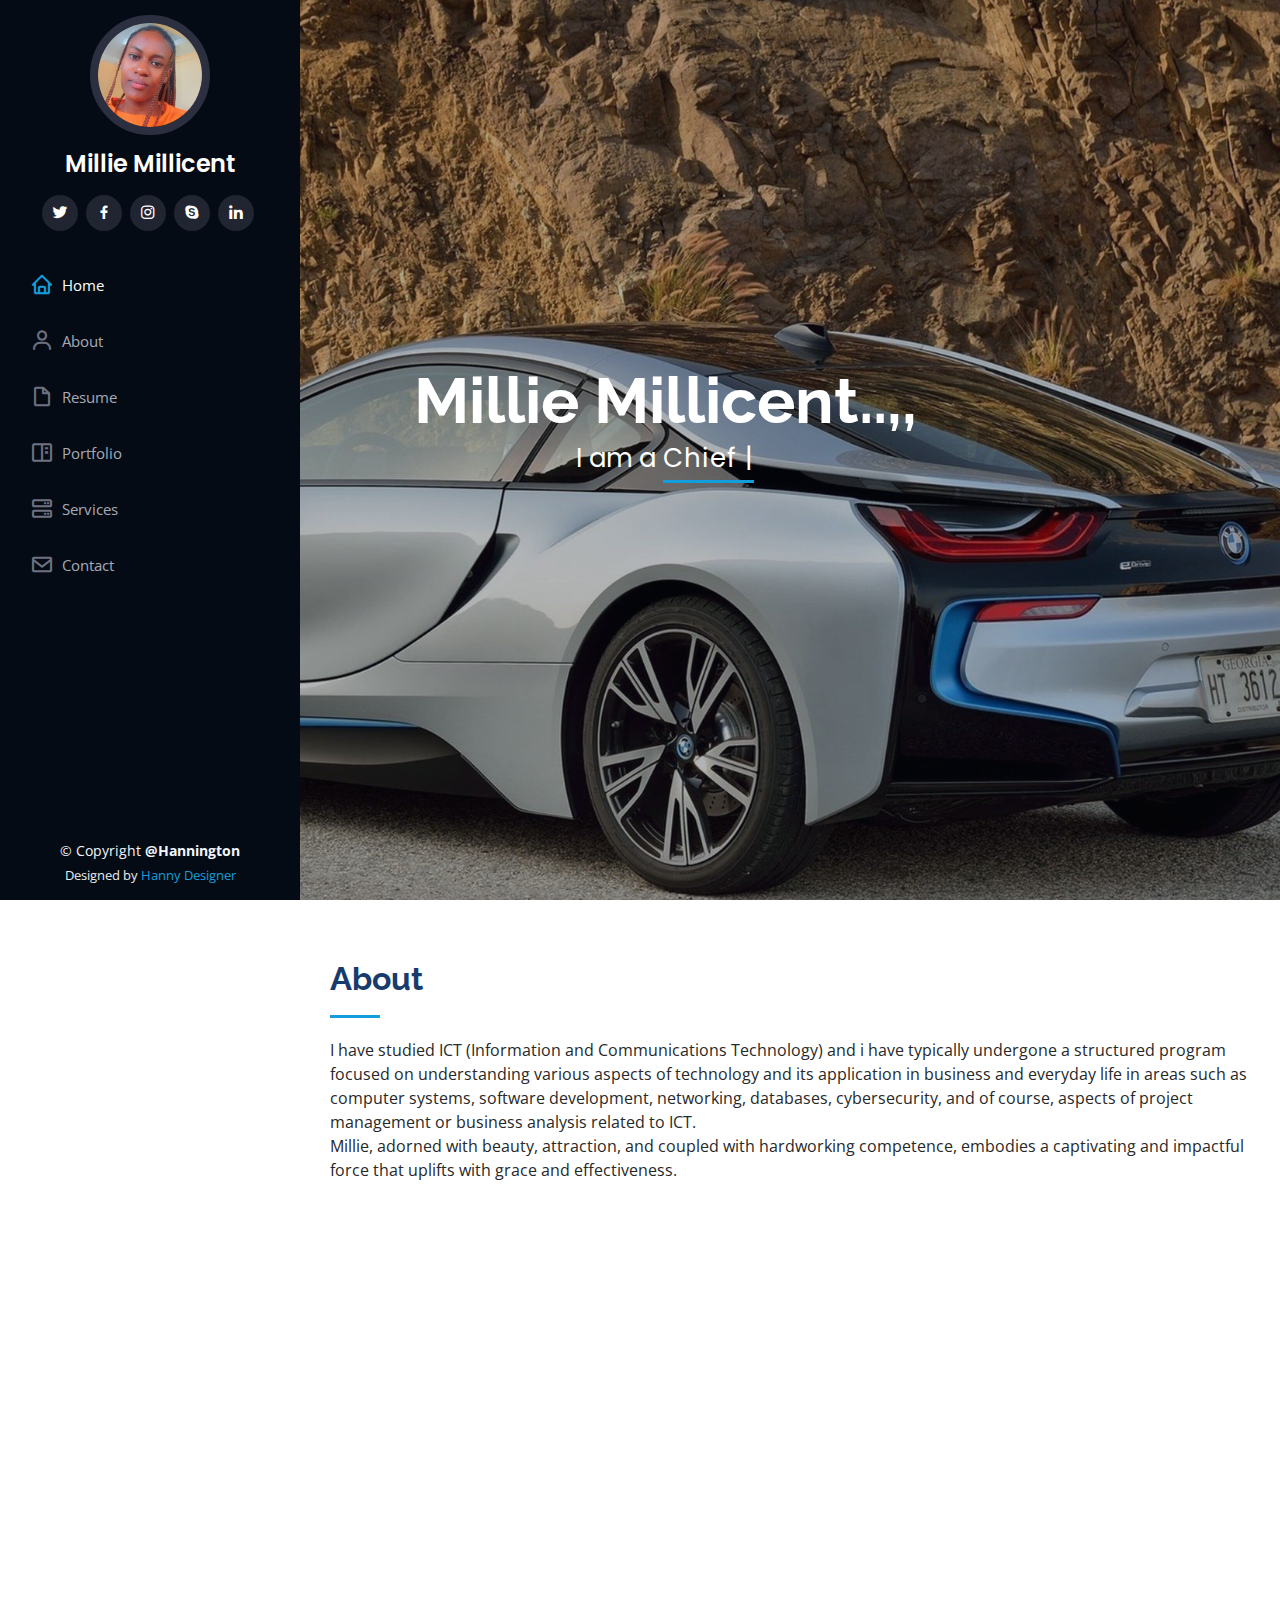
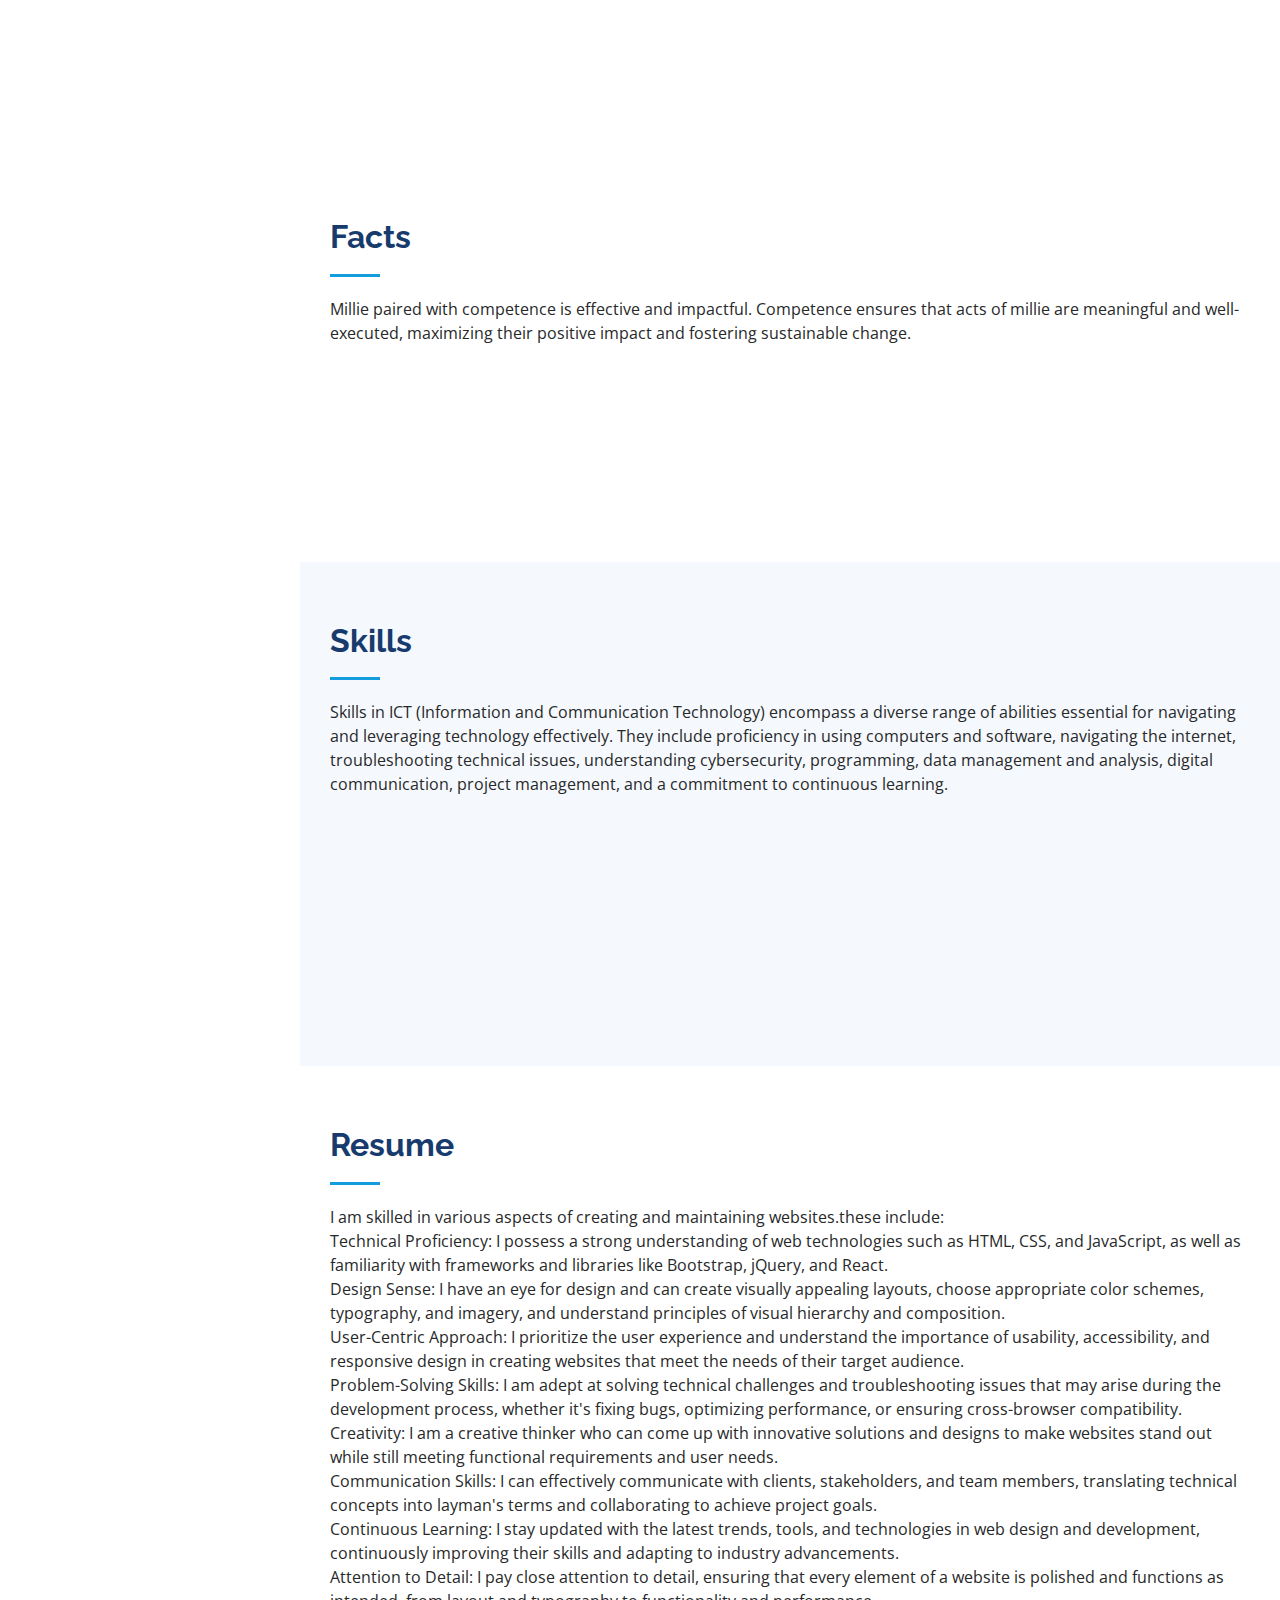
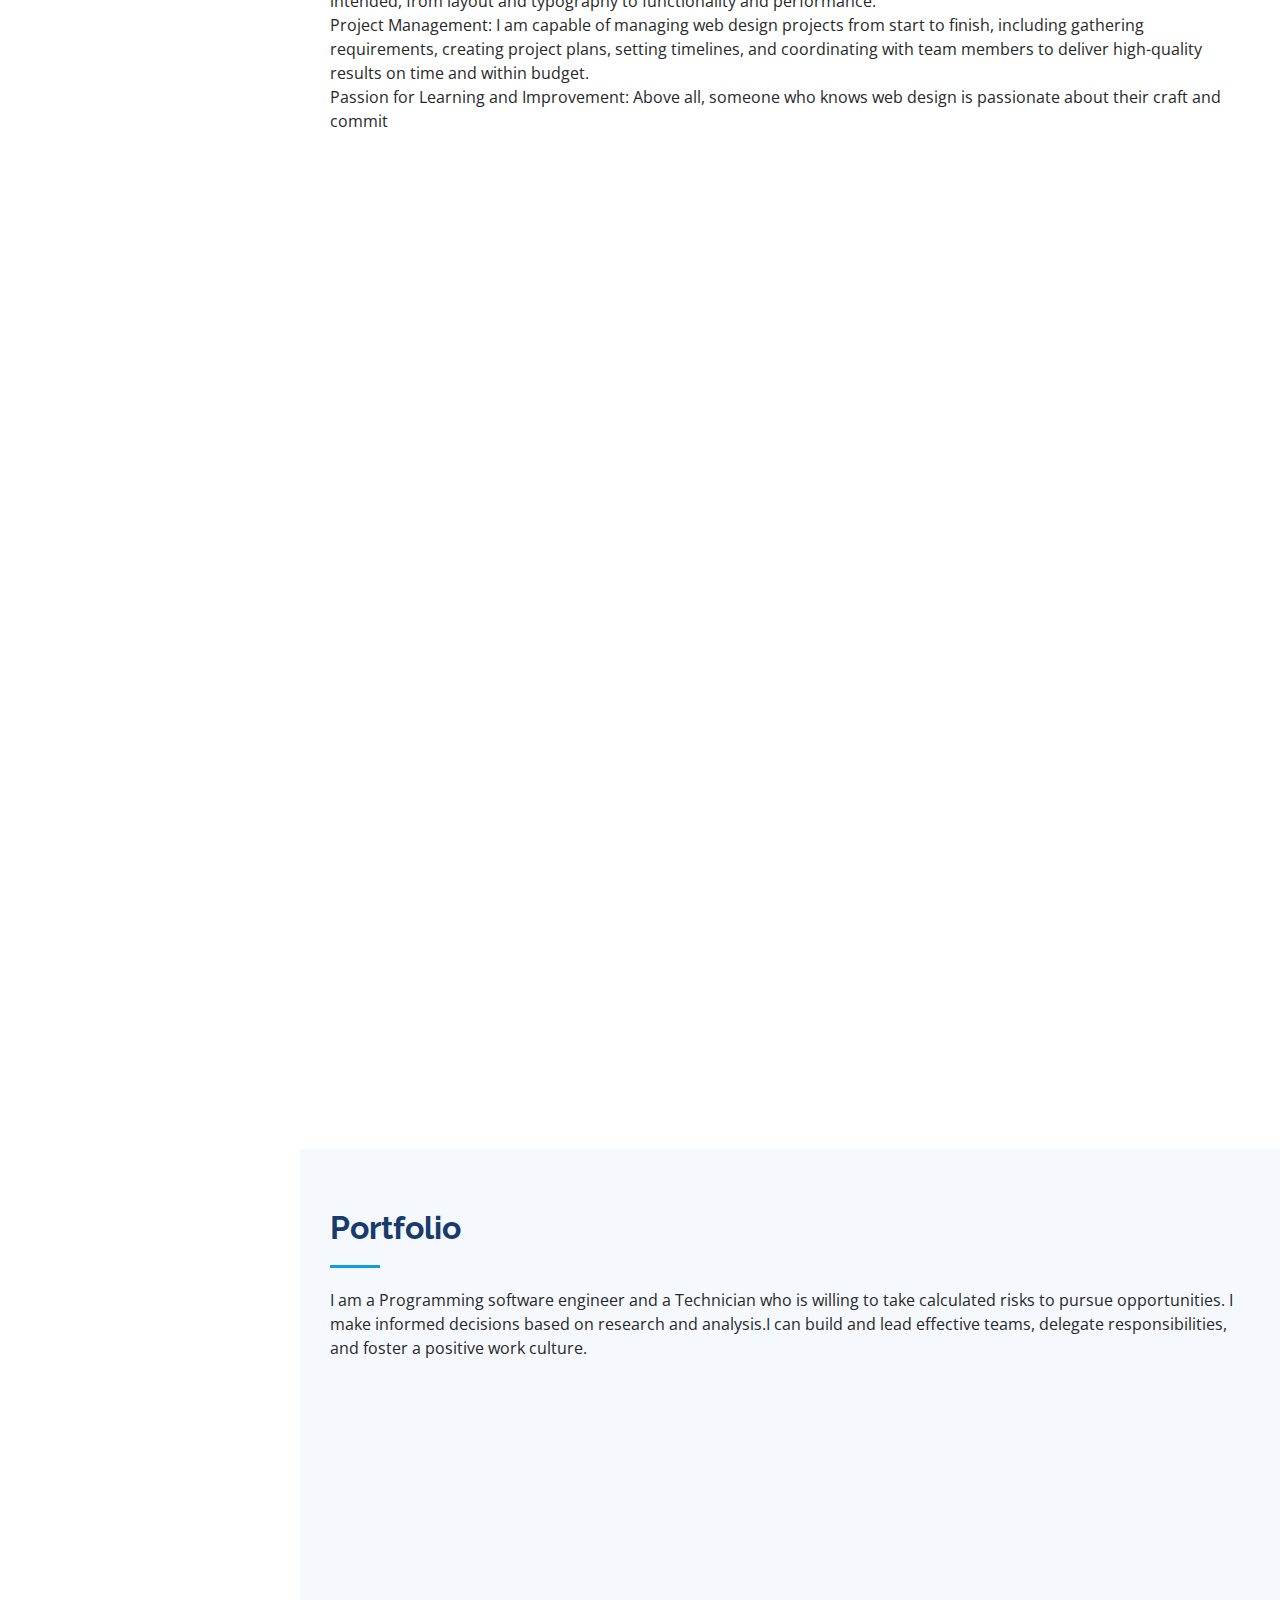
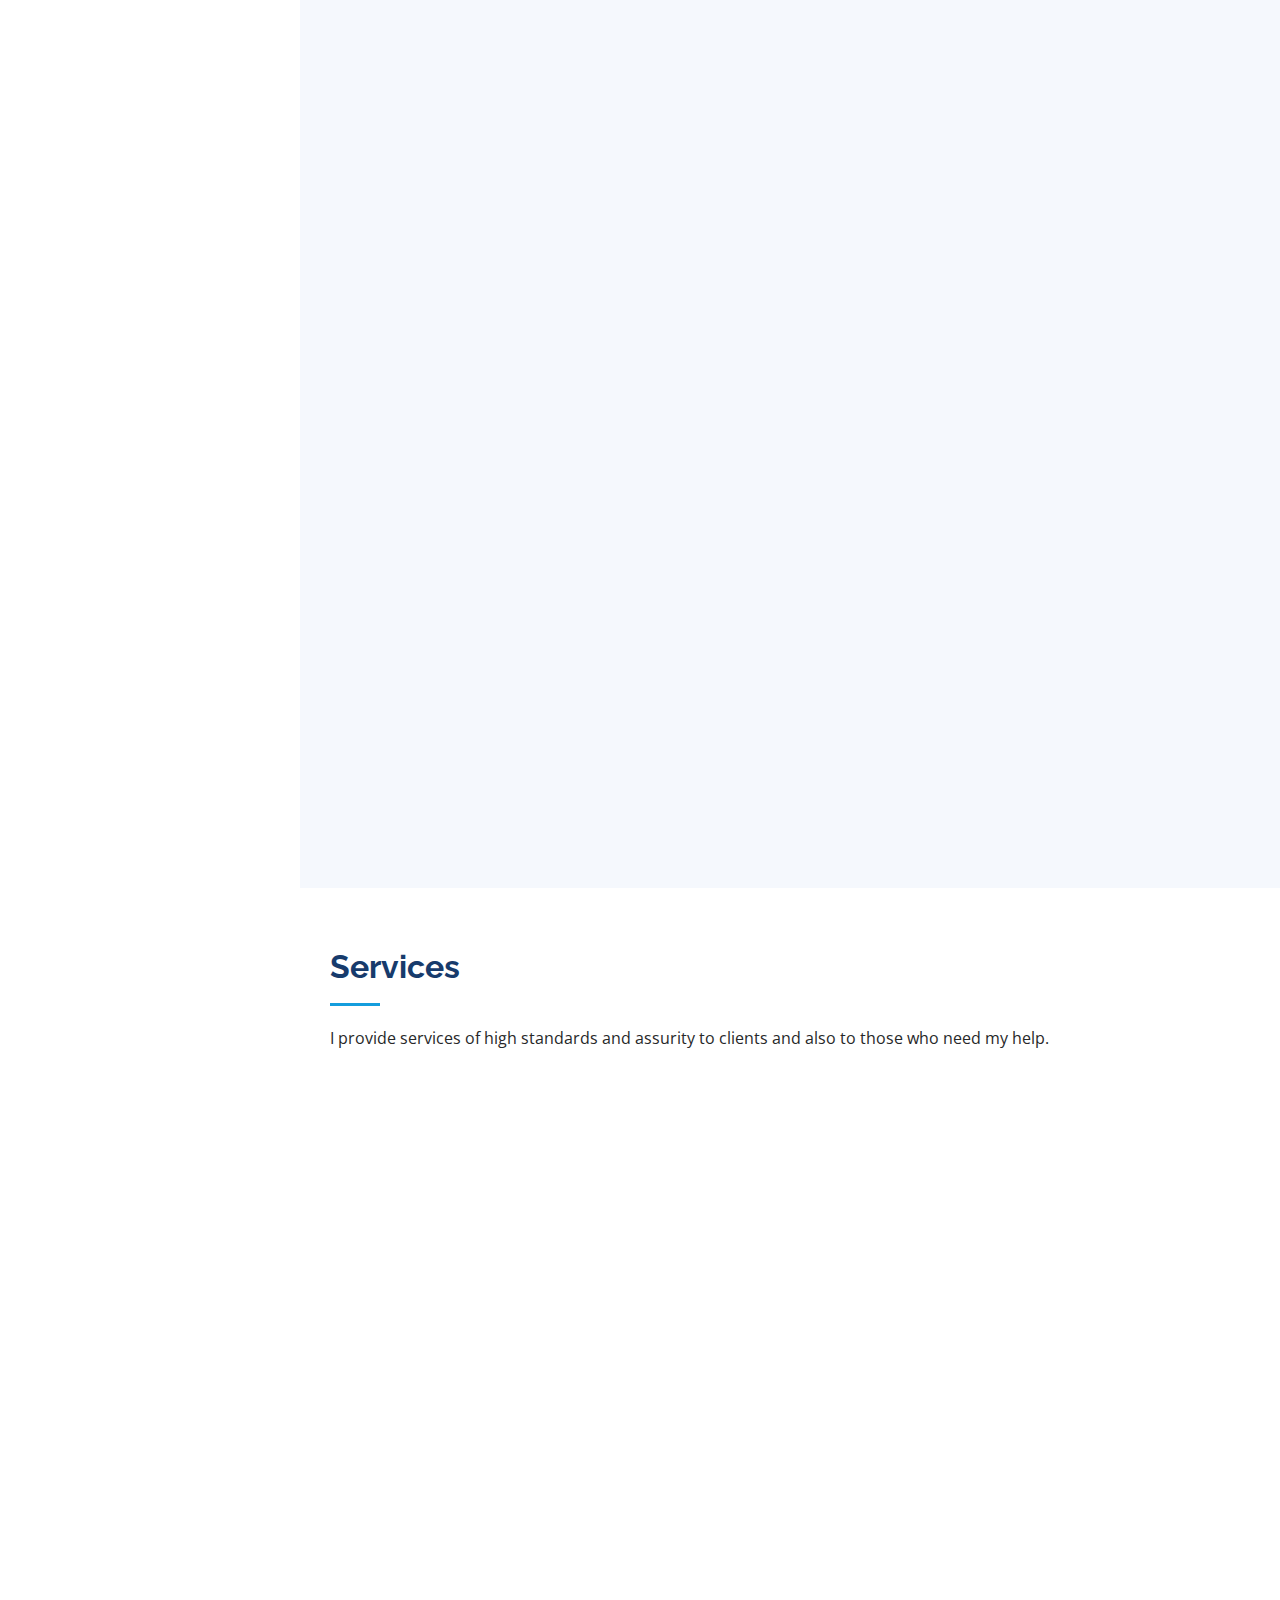
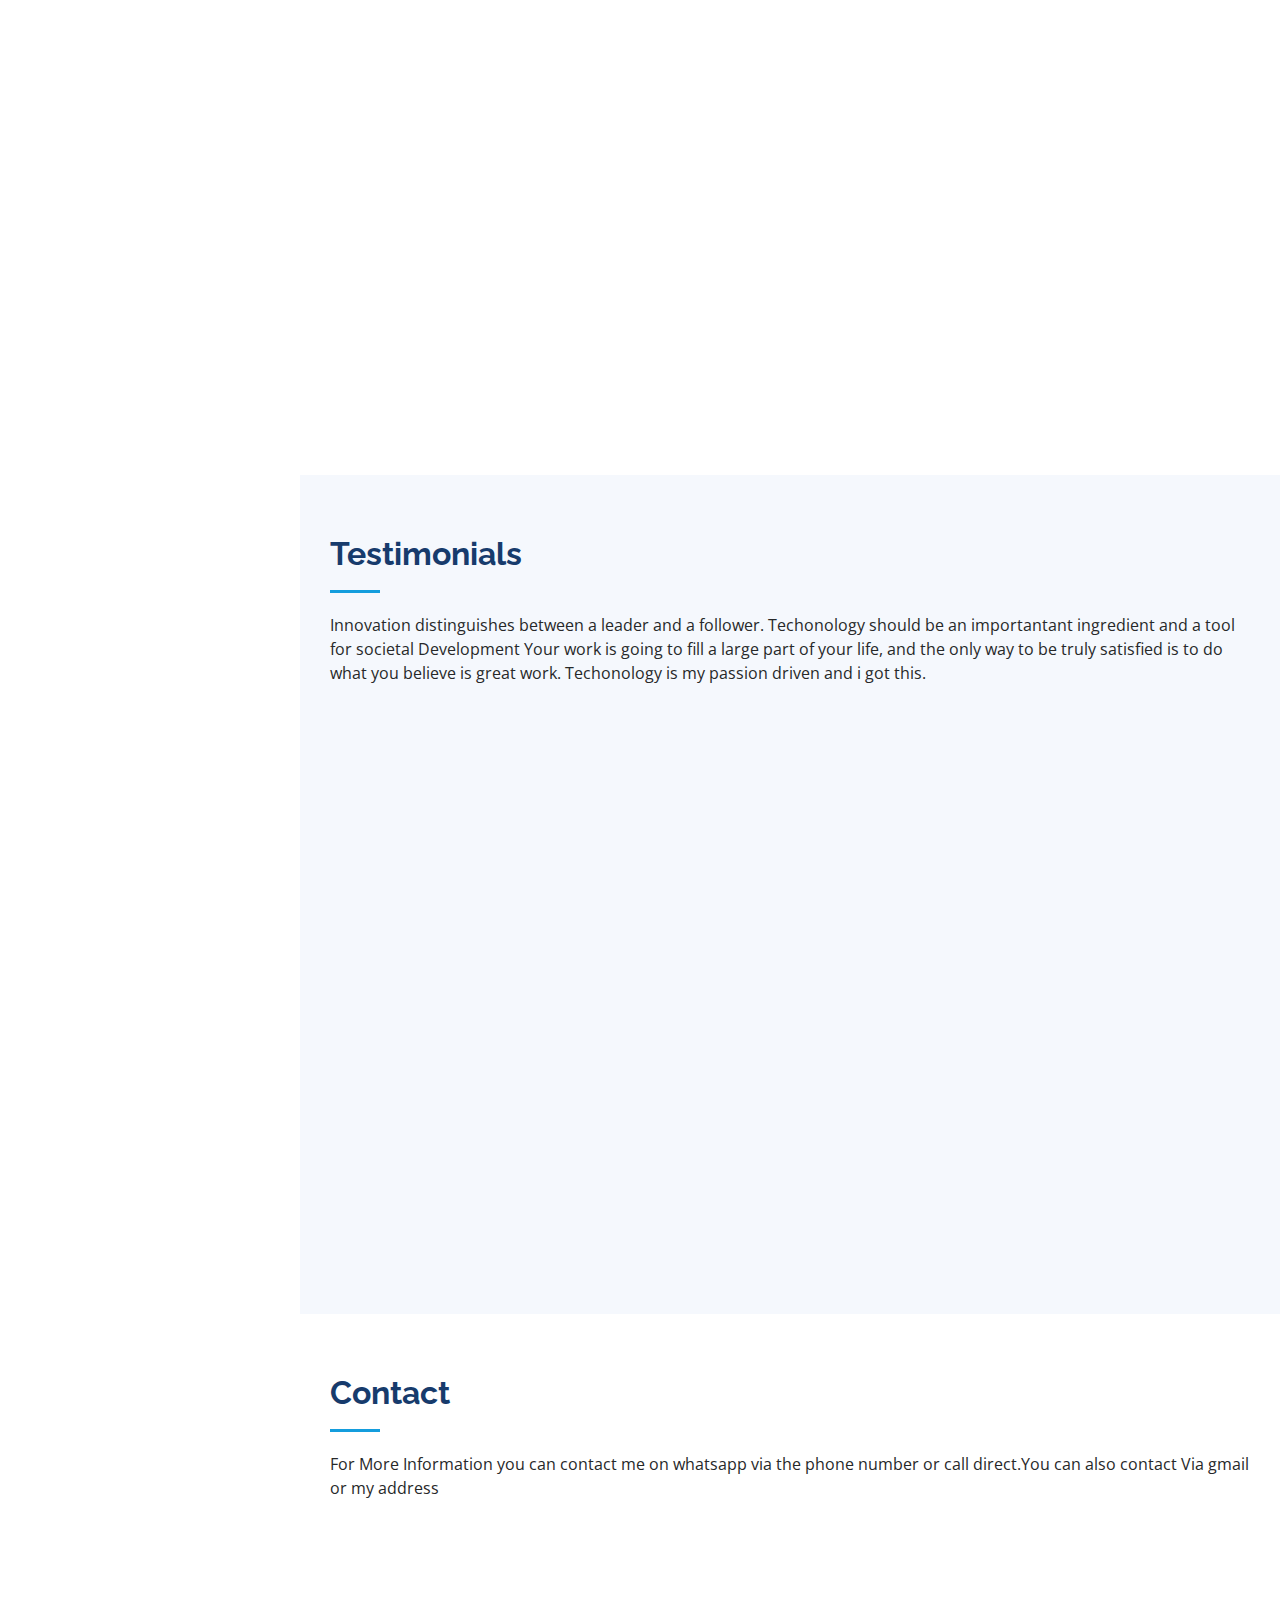
<file: index.html>
<!DOCTYPE html>
<html lang="en">

<head>
  <meta charset="utf-8">
  <meta content="width=device-width, initial-scale=1.0" name="viewport">

  <title> Millie Millicent </title>
  <meta content="" name="description">
  <meta content="" name="keywords">

  <!-- Favicons -->
  <link href="assets/img/logo.png" rel="icon">
  <link href="assets/img/apple-touch-icon.png" rel="apple-touch-icon">

  <!-- Google Fonts -->
  <link href="https://fonts.googleapis.com/css?family=Open+Sans:300,300i,400,400i,600,600i,700,700i|Raleway:300,300i,400,400i,500,500i,600,600i,700,700i|Poppins:300,300i,400,400i,500,500i,600,600i,700,700i" rel="stylesheet">

  <!-- Vendor CSS Files -->
  <link href="assets/vendor/aos/aos.css" rel="stylesheet">
  <link href="assets/vendor/bootstrap/css/bootstrap.min.css" rel="stylesheet">
  <link href="assets/vendor/bootstrap-icons/bootstrap-icons.css" rel="stylesheet">
  <link href="assets/vendor/boxicons/css/boxicons.min.css" rel="stylesheet">
  <link href="assets/vendor/glightbox/css/glightbox.min.css" rel="stylesheet">
  <link href="assets/vendor/swiper/swiper-bundle.min.css" rel="stylesheet">

  <!-- Template Main CSS File -->
  <link href="assets/css/style.css" rel="stylesheet">

</head>

<body>

  <!-- ======= Mobile nav toggle button ======= -->
  <i class="bi bi-list mobile-nav-toggle d-xl-none"></i>

  <!-- ======= Header ======= -->
  <header id="header">
    <div class="d-flex flex-column">

      <div class="profile">
        <img src="assets/jm/destined.jpg" alt="" class="img-fluid rounded-circle">
        <h1 class="text-light"><a href="index.html">Millie Millicent</a></h1>
        <div class="social-links mt-3 text-center">
          <a href="#" class="twitter"><i class="bx bxl-twitter"></i></a>
          <a href="#" class="facebook"><i class="bx bxl-facebook"></i></a>
          <a href="#" class="instagram"><i class="bx bxl-instagram"></i></a>
          <a href="#" class="google-plus"><i class="bx bxl-skype"></i></a>
          <a href="#" class="linkedin"><i class="bx bxl-linkedin"></i></a>
        </div>
      </div>

      <nav id="navbar" class="nav-menu navbar">
        <ul>
          <li><a href="#hero" class="nav-link scrollto active"><i class="bx bx-home"></i> <span>Home</span></a></li>
          <li><a href="#about" class="nav-link scrollto"><i class="bx bx-user"></i> <span>About</span></a></li>
          <li><a href="#resume" class="nav-link scrollto"><i class="bx bx-file-blank"></i> <span>Resume</span></a></li>
          <li><a href="#portfolio" class="nav-link scrollto"><i class="bx bx-book-content"></i> <span>Portfolio</span></a></li>
          <li><a href="#services" class="nav-link scrollto"><i class="bx bx-server"></i> <span>Services</span></a></li>
          <li><a href="#contact" class="nav-link scrollto"><i class="bx bx-envelope"></i> <span>Contact</span></a></li>
        </ul>
      </nav><!-- .nav-menu -->
    </div>
  </header><!-- End Header -->

  <!-- ======= Hero Section ======= -->
  <section id="hero" class="d-flex flex-column justify-content-center align-items-center">
    <div class="hero-container" data-aos="fade-in">
      <h1>Millie Millicent..,,</h1>
      <p>I am a <span class="typed" data-typed-items="Chief Executive Officer(ICT), Data Analyst, , Project Developer, Web Designer"></span></p>
    </div>
  </section><!-- End Hero -->

  <main id="main">

    <!-- ======= About Section ======= -->
    <section id="about" class="about">
      <div class="container">

        <div class="section-title">
          <h2>About</h2>
          <p>I have studied ICT (Information and Communications Technology) and i have  typically 
            undergone a structured program focused on understanding various aspects of technology and its application 
            in business and everyday life in areas such as computer systems, software development, 
            networking, databases, cybersecurity, and of course, aspects of project management or business analysis related to ICT. <br>
            Millie, adorned with beauty, attraction, and coupled with hardworking competence, embodies a captivating and impactful force that uplifts with grace and effectiveness.</p>
        </div>

        <div class="row">
          <div class="col-lg-4" data-aos="fade-right">
            <img src="assets/jm/cheptanui.jpg" class="img-fluid" alt="">
          </div>
          <div class="col-lg-8 pt-4 pt-lg-0 content" data-aos="fade-left">
            <h3>INFORMATION COMMUNICATION &amp; TECHNOLOGY.</h3>
            <p class="fst-italic">
              Millie is rooted in hard work that reflects a genuine dedication to uplifting others. <br>She shows a commitment to making a difference through consistent effort and resilience.
            </p>
            <div class="row">
              <div class="col-lg-6">
                <ul>
                  <li><i class="bi bi-chevron-right"></i> <strong>Birthday:</strong> <span>1 JANUARY 2000</span></li>
                  <li><i class="bi bi-chevron-right"></i> <strong>Website:</strong> <span>www.example.com</span></li>
                  <li><i class="bi bi-chevron-right"></i> <strong>Phone:</strong> <span>+254 793765247</span></li>
                  <li><i class="bi bi-chevron-right"></i> <strong>City:</strong> <span>Kabsabet, Kenya</span></li>
                </ul>
              </div>
              <div class="col-lg-6">
                <ul>
                  <li><i class="bi bi-chevron-right"></i> <strong>Age:</strong> <span>24</span></li>
                  <li><i class="bi bi-chevron-right"></i> <strong>Diploma:</strong> <span>DICT</span></li>
                  <li><i class="bi bi-chevron-right"></i> <strong>PhEmailone:</strong> <span>milliemillicent@gmail.com</span></li>
                  <li><i class="bi bi-chevron-right"></i> <strong>Freelance:</strong> <span>Available</span></li>
                </ul>
              </div>
            </div>
            <p>
              Millie is coupled with attraction that draws people closer, creating a magnetic presence that inspires trust and empathy.<br> It radiates warmth and sincerity, drawing admiration and loyalty.Together, <br>these qualities create a compelling force that not only uplifts individuals but also enriches communities and societies, <br>leaving a lasting impression of kindness, effectiveness, and genuine care.
            </p>
          </div>
        </div>

      </div>
    </section><!-- End About Section -->

    <!-- ======= Facts Section ======= -->
    <section id="facts" class="facts">
      <div class="container">

        <div class="section-title">
          <h2>Facts</h2>
          <p> Millie paired with competence is effective and impactful. Competence ensures that acts of millie are meaningful and well-executed, maximizing their positive impact and fostering sustainable change.</p>
        </div>

        <div class="row no-gutters">

          <div class="col-lg-3 col-md-6 d-md-flex align-items-md-stretch" data-aos="fade-up">
            <div class="count-box">
              <i class="bi bi-emoji-smile"></i>
              <span data-purecounter-start="0" data-purecounter-end="232" data-purecounter-duration="1" class="purecounter"></span>
              <p><strong>Happy Clients</strong></p>
            </div>
          </div>

          <div class="col-lg-3 col-md-6 d-md-flex align-items-md-stretch" data-aos="fade-up" data-aos-delay="100">
            <div class="count-box">
              <i class="bi bi-journal-richtext"></i>
              <span data-purecounter-start="0" data-purecounter-end="521" data-purecounter-duration="1" class="purecounter"></span>
              <p><strong>Projects</strong></p>
            </div>
          </div>

          <div class="col-lg-3 col-md-6 d-md-flex align-items-md-stretch" data-aos="fade-up" data-aos-delay="200">
            <div class="count-box">
              <i class="bi bi-headset"></i>
              <span data-purecounter-start="0" data-purecounter-end="1453" data-purecounter-duration="1" class="purecounter"></span>
              <p><strong>Hours Of Support</strong></p>
            </div>
          </div>

          <div class="col-lg-3 col-md-6 d-md-flex align-items-md-stretch" data-aos="fade-up" data-aos-delay="300">
            <div class="count-box">
              <i class="bi bi-people"></i>
              <span data-purecounter-start="0" data-purecounter-end="32" data-purecounter-duration="1" class="purecounter"></span>
              <p><strong>Hard Workers</strong></p>
            </div>
          </div>

        </div>

      </div>
    </section><!-- End Facts Section -->

    <!-- ======= Skills Section ======= -->
    <section id="skills" class="skills section-bg">
      <div class="container">

        <div class="section-title">
          <h2>Skills</h2>
          <p>Skills in ICT (Information and Communication Technology) encompass a diverse range of abilities essential for navigating and leveraging technology effectively. 
            They include proficiency in using computers and software, navigating the internet, troubleshooting technical issues, understanding cybersecurity, programming, 
            data management and analysis, digital communication, project management, and a commitment to continuous learning.</p>
        </div>

        <div class="row skills-content">

          <div class="col-lg-6" data-aos="fade-up">

            <div class="progress">
              <span class="skill">Programming and Coding<i class="val">80%</i></span>
              <div class="progress-bar-wrap">
                <div class="progress-bar" role="progressbar" aria-valuenow="80" aria-valuemin="0" aria-valuemax="100"></div>
              </div>
            </div>

            <div class="progress">
              <span class="skill">Data Management and Analysis<i class="val">90%</i></span>
              <div class="progress-bar-wrap">
                <div class="progress-bar" role="progressbar" aria-valuenow="90" aria-valuemin="0" aria-valuemax="100"></div>
              </div>
            </div>

            <div class="progress">
              <span class="skill">Software Proficiency <i class="val">75%</i></span>
              <div class="progress-bar-wrap">
                <div class="progress-bar" role="progressbar" aria-valuenow="75" aria-valuemin="0" aria-valuemax="100"></div>
              </div>
            </div>

          </div>

          <div class="col-lg-6" data-aos="fade-up" data-aos-delay="100">

            <div class="progress">
              <span class="skill">Cybersecurity Awareness <i class="val">80%</i></span>
              <div class="progress-bar-wrap">
                <div class="progress-bar" role="progressbar" aria-valuenow="80" aria-valuemin="0" aria-valuemax="100"></div>
              </div>
            </div>

            <div class="progress">
              <span class="skill">Internet Skills <i class="val">90%</i></span>
              <div class="progress-bar-wrap">
                <div class="progress-bar" role="progressbar" aria-valuenow="90" aria-valuemin="0" aria-valuemax="100"></div>
              </div>
            </div>

            <div class="progress">
              <span class="skill">Troubleshooting and Problem Solving <i class="val">85%</i></span>
              <div class="progress-bar-wrap">
                <div class="progress-bar" role="progressbar" aria-valuenow="85" aria-valuemin="0" aria-valuemax="100"></div>
              </div>
            </div>

          </div>

        </div>

      </div>
    </section><!-- End Skills Section -->

    <!-- ======= Resume Section ======= -->
    <section id="resume" class="resume">
      <div class="container">

        <div class="section-title">
          <h2>Resume</h2>
          <p> I am skilled in various aspects of creating and maintaining websites.these include:<br>
            Technical Proficiency: I possess a strong understanding of web technologies such as HTML, CSS, and JavaScript, as well as familiarity with frameworks and libraries like Bootstrap, jQuery, and React.<br>
            Design Sense: I have an eye for design and can create visually appealing layouts, choose appropriate color schemes, typography, and imagery, and understand principles of visual hierarchy and composition.<br>
            User-Centric Approach: I prioritize the user experience and understand the importance of usability, accessibility, and responsive design in creating websites that meet the needs of their target audience.<br>
            Problem-Solving Skills: I am adept at solving technical challenges and troubleshooting issues that may arise during the development process, whether it's fixing bugs, optimizing performance, or ensuring cross-browser compatibility.<br>
            Creativity: I am a creative thinker who can come up with innovative solutions and designs to make websites stand out while still meeting functional requirements and user needs.<br>
            Communication Skills: I can effectively communicate with clients, stakeholders, and team members, translating technical concepts into layman's terms and collaborating to achieve project goals.<br>
            Continuous Learning: I stay updated with the latest trends, tools, and technologies in web design and development, continuously improving their skills and adapting to industry advancements.<br>
            Attention to Detail: I pay close attention to detail, ensuring that every element of a website is polished and functions as intended, from layout and typography to functionality and performance.<br>
            Project Management: I am capable of managing web design projects from start to finish, including gathering requirements, creating project plans, setting timelines, and coordinating with team members to deliver high-quality results on time and within budget.<br>
            Passion for Learning and Improvement: Above all, someone who knows web design is passionate about their craft and commit</p>
        </div>

        <div class="row">
          <div class="col-lg-6" data-aos="fade-up">
            <h3 class="resume-title">Sumary</h3>
            <div class="resume-item pb-0">
              <h4>Millie Millicent</h4>
              <p><em> With  a background in ICT, my ability to assist is well-equipped to leverage technology to drive innovation, solve problems, optimize processes, and contribute positively to organizations across various industries. 
                These versatile skill set enables me to adapt to diverse roles and challenges in today's digital landscape..</em></p>
              <ul>
                <li>Kabsabet, Kenya</li>
                <li>+254 793765247</li>
                <li>milliemillicent@gmail.com</li>
              </ul>
            </div>

            <h3 class="resume-title">Education</h3>
            <div class="resume-item">
              <h4>Diploma In Information Communication Technology</h4>
              <h5>2019 - 2023</h5>
              <p><em>Kenya Coast National Polytechnic</em></p>
              <p>ICT has provided me with  a valuable opportunity to apply classroom knowledge to real-world scenarios, gain practical skills, and build a professional network in the industry.</p>
            </div>
            <div class="resume-item">
              <h4>DRIVING </h4>
              <h5> 2024-present</h5>
              <p><em>Unik Driving school</em></p>
              <p> Driving offers insights to independence, commitment, responsibility, adaptability, decision-making skills, patience, attention to detail, confidence, respect for rules and safety, communication, coordination, openness to learning, and consideration for others.</p>
            </div>
          </div>
          <div class="col-lg-6" data-aos="fade-up" data-aos-delay="100">
            <h3 class="resume-title">Professional Experience</h3>
            <div class="resume-item">
              <h4>project development</h4>
              <h5>2023-2024</h5>
              <p><em>Kabsabet, Kenya </em></p>
              <ul>
                <li>Leader in development of an information management system.</li>
                <li>Delegate tasks to the 7 members and provide counsel on all aspects of the project steps. </li>
                <li>Supervise and assess the projects outcome.</li>
                <li>Oversee the efficient use of production project budgets ranging from $2,000 - $25,000.</li>
              </ul>
            </div>
            <div class="resume-item">
              <h4>Information Communication Technology Intern</h4>
              <h5>2023 - 2024</h5>
              <p><em>County of Mombasa, KCRH</em></p>
              <ul>
                <li>Developed numerous projects in management (developing management systems, building dynamic websites, Graphic design).</li>
                <li>Managed up to 5 projects or tasks at a given time while under pressure.</li>
                <li>Recommended and consulted with clients on the most appropriate programmimg skills.</li>
                <li>Created excell presentations and proposals a month for clients and project managers.</li>
              </ul>
            </div>
          </div>
        </div>

      </div>
    </section><!-- End Resume Section -->

    <!-- ======= Portfolio Section ======= -->
    <section id="portfolio" class="portfolio section-bg">
      <div class="container">

        <div class="section-title">
          <h2>Portfolio</h2>
          <p>I am a Programming software engineer and a Technician who is willing to take calculated risks to pursue opportunities. I make informed decisions based on research and analysis.I can build and lead effective teams, delegate responsibilities, and foster a positive work culture.</p>
        </div>

        <div class="row" data-aos="fade-up">
          <div class="col-lg-12 d-flex justify-content-center">
            <ul id="portfolio-flters">
              <li data-filter="*" class="filter-active">All</li>
              <li data-filter=".filter-app">App</li>
              <li data-filter=".filter-card">Card</li>
              <li data-filter=".filter-web">Web</li>
            </ul>
          </div>
        </div>

        <div class="row portfolio-container" data-aos="fade-up" data-aos-delay="100">

          <div class="col-lg-4 col-md-6 portfolio-item filter-app">
            <div class="portfolio-wrap">
              <img src="assets/jm/IMG-20231202-WA0046.jpg" class="img-fluid" alt="">
              <div class="portfolio-links">
                <a href="assets/jm/IMG-20231202-WA0046.jpg" data-gallery="portfolioGallery" class="portfolio-lightbox" title="App 1"><i class="bx bx-plus"></i></a>
                <a href="portfolio-details.html" title="More Details"><i class="bx bx-link"></i></a>
              </div>
            </div>
          </div>

          <div class="col-lg-4 col-md-6 portfolio-item filter-web">
            <div class="portfolio-wrap">
              <img src="assets/jm/IMG-20231202-WA0050.jpg" class="img-fluid" alt="">
              <div class="portfolio-links">
                <a href="assets/jm/IMG-20231202-WA0050.jpg" data-gallery="portfolioGallery" class="portfolio-lightbox" title="Web 3"><i class="bx bx-plus"></i></a>
                <a href="portfolio-details.html" title="More Details"><i class="bx bx-link"></i></a>
              </div>
            </div>
          </div>

          <div class="col-lg-4 col-md-6 portfolio-item filter-app">
            <div class="portfolio-wrap">
              <img src="assets/jm/millie QN.jpeg" class="img-fluid" alt="">
              <div class="portfolio-links">
                <a href="assets/jm/millie QN.jpeg" data-gallery="portfolioGallery" class="portfolio-lightbox" title="App 2"><i class="bx bx-plus"></i></a>
                <a href="portfolio-details.html" title="More Details"><i class="bx bx-link"></i></a>
              </div>
            </div>
          </div>

          <div class="col-lg-4 col-md-6 portfolio-item filter-card">
            <div class="portfolio-wrap">
              <img src="assets/jm/IMG-20231217-WA0038.jpg" class="img-fluid" alt="">
              <div class="portfolio-links">
                <a href="assets/jm/IMG-20231217-WA0038.jpg" data-gallery="portfolioGallery" class="portfolio-lightbox" title="Card 2"><i class="bx bx-plus"></i></a>
                <a href="portfolio-details.html" title="More Details"><i class="bx bx-link"></i></a>
              </div>
            </div>
          </div>

          <div class="col-lg-4 col-md-6 portfolio-item filter-web">
            <div class="portfolio-wrap">
              <img src="assets/jm/destined.jpg" class="img-fluid" alt="">
              <div class="portfolio-links">
                <a href="assets/jm/destined.jpg" data-gallery="portfolioGallery" class="portfolio-lightbox" title="Web 2"><i class="bx bx-plus"></i></a>
                <a href="portfolio-details.html" title="More Details"><i class="bx bx-link"></i></a>
              </div>
            </div>
          </div>

          <div class="col-lg-4 col-md-6 portfolio-item filter-app">
            <div class="portfolio-wrap">
              <img src="assets/jm/millieh1.jpeg" class="img-fluid" alt="">
              <div class="portfolio-links">
                <a href="assets/jm/millieh1.jpeg" data-gallery="portfolioGallery" class="portfolio-lightbox" title="App 3"><i class="bx bx-plus"></i></a>
                <a href="portfolio-details.html" title="More Details"><i class="bx bx-link"></i></a>
              </div>
            </div>
          </div>

          <div class="col-lg-4 col-md-6 portfolio-item filter-card">
            <div class="portfolio-wrap">
              <img src="assets/jm/millieH5.jpeg" class="img-fluid" alt="">
              <div class="portfolio-links">
                <a href="assets/jm/millieH5.jpeg" data-gallery="portfolioGallery" class="portfolio-lightbox" title="Card 1"><i class="bx bx-plus"></i></a>
                <a href="portfolio-details.html" title="More Details"><i class="bx bx-link"></i></a>
              </div>
            </div>
          </div>

          <div class="col-lg-4 col-md-6 portfolio-item filter-card">
            <div class="portfolio-wrap">
              <img src="assets/jm/millieH3.jpeg" class="img-fluid" alt="">
              <div class="portfolio-links">
                <a href="assets/jm/millieH3.jpeg" data-gallery="portfolioGallery" class="portfolio-lightbox" title="Card 3"><i class="bx bx-plus"></i></a>
                <a href="portfolio-details.html" title="More Details"><i class="bx bx-link"></i></a>
              </div>
            </div>
          </div>

          <div class="col-lg-4 col-md-6 portfolio-item filter-web">
            <div class="portfolio-wrap">
              <img src="assets/jm/millieH4.jpeg" class="img-fluid" alt="">
              <div class="portfolio-links">
                <a href="assets/jm/millieH4.jpeg" data-gallery="portfolioGallery" class="portfolio-lightbox" title="Web 3"><i class="bx bx-plus"></i></a>
                <a href="portfolio-details.html" title="More Details"><i class="bx bx-link"></i></a>
              </div>
            </div>
          </div>

        </div>

      </div>
    </section><!-- End Portfolio Section -->

    <!-- ======= Services Section ======= -->
    <section id="services" class="services">
      <div class="container">

        <div class="section-title">
          <h2>Services</h2>
          <p>I provide services of high standards and assurity to clients and also to those who need my help.</p>
        </div>

        <div class="row">
          <div class="col-lg-4 col-md-6 icon-box" data-aos="fade-up">
            <div class="icon"><i class="bi bi-briefcase"></i></div>
            <h4 class="title"><a href="">Competence</a></h4>
            <p class="description"> When considering success in ICT, it is essential in today's digital age, where technology plays a pivotal role in almost every aspect of life. 
              A competent individual in ICT possesses a diverse skill set and a deep understanding of technology, enabling them to effectively navigate and leverage digital tools and resources.</p>
          </div>
          <div class="col-lg-4 col-md-6 icon-box" data-aos="fade-up" data-aos-delay="100">
            <div class="icon"><i class="bi bi-card-checklist"></i></div>
            <h4 class="title"><a href="">Message</a></h4>
            <p class="description">Millie finds delight in the gentle and nurturing aspects of Technology with its principles. Technology evolves rapidly, so make continuous learning a habit. 
              Stay updated with the latest trends, tools, and techniques in ICT through courses, workshops, and self-study. The more you learn, the more valuable you become in this dynamic field..</p>
          </div>
          <div class="col-lg-4 col-md-6 icon-box" data-aos="fade-up" data-aos-delay="200">
            <div class="icon"><i class="bi bi-bar-chart"></i></div>
            <h4 class="title"><a href="">Statistics and data analysis</a></h4>
            <p class="description">
               Here, Millie has got Statistics and data analysis skills that play a crucial role in ICT by providing her with insights from large datasets(databases), informing decision-making, and driving innovation.
               make data-driven decisions, and unlock value from their data assets. By leveraging these techniques effectively, an ICT professionals like me drives innovation, optimize processes, 
               and create impactful solutions in today's data-driven world.</p>
          </div>
          <div class="col-lg-4 col-md-6 icon-box" data-aos="fade-up" data-aos-delay="300">
            <div class="icon"><i class="bi bi-binoculars"></i></div>
            <h4 class="title"><a href="">Project development</a></h4>
            <p class="description"> Project development in ICT involves the planning, implementation, and management of technology-related initiatives to achieve specific objectives.</p>
          </div>
          <div class="col-lg-4 col-md-6 icon-box" data-aos="fade-up" data-aos-delay="400">
            <div class="icon"><i class="bi bi-brightness-high"></i></div>
            <h4 class="title"><a href="">Future</a></h4>
            <p class="description">ICT (Information and Communication Technology) is incredibly promising, with continued advancements shaping the way we live, work, and interact with technology. 
              ICT is characterized by innovation, connectivity, and transformation across all aspects of society, offering tremendous opportunities for progress, 
              but also posing challenges that will require thoughtful consideration and collective action..</p>
          </div>
          <div class="col-lg-4 col-md-6 icon-box" data-aos="fade-up" data-aos-delay="500">
            <div class="icon"><i class="bi bi-calendar4-week"></i></div>
            <h4 class="title"><a href="">Prediction</a></h4>
            <p class="description"> ICT encompass a wide range of forecasts regarding the future of technology and its impact on various aspects of society.Increased Connectivity, Artificial Intelligence Dominance, Rise of Quantum Computing,
              IoT Expansion, 5G Revolution, Cybersecurity Challenges, Data Privacy Concerns and Emergence of Smart Cities reflect the transformative potential of ICT in shaping the future of society, economy, and culture
            </p>
          </div>
        </div>

      </div>
    </section><!-- End Services Section -->

    <!-- ======= Testimonials Section ======= -->
    <section id="testimonials" class="testimonials section-bg">
      <div class="container">

        <div class="section-title">
          <h2>Testimonials</h2>
          <p>Innovation distinguishes between a leader and a follower. Techonology should be an importantant ingredient and a tool for societal Development
            Your work is going to fill a large part of your life, and the only way to be truly satisfied is to do what you believe is great work.
             Techonology is my passion driven and i got this.</p>
          
        </div>

        <div class="testimonials-slider swiper" data-aos="fade-up" data-aos-delay="100">
          <div class="swiper-wrapper">

            <div class="swiper-slide">
              <div class="testimonial-item" data-aos="fade-up">
                <p>
                  <i class="bx bxs-quote-alt-left quote-icon-left"></i>
                  Technology is used in unlocking the innate compassion we have for our fellow human beings.information communication Technology unlocks the value of time
                  allowing and enabling multi-tasking,multichannels.it is the leading drivers of globalization but at the same a victim.
                  <i class="bx bxs-quote-alt-right quote-icon-right"></i>
                </p>
                <img src="assets/jm/destined.jpg" class="testimonial-img" alt="">
                <h3>Millie Millicent</h3>
                <h4>CEO &amp; Founder</h4>
              </div>
            </div><!-- End testimonial item -->

            <div class="swiper-slide">
              <div class="testimonial-item" data-aos="fade-up" data-aos-delay="100">
                <p>
                  <i class="bx bxs-quote-alt-left quote-icon-left"></i>
                  That every life is valuable. That we can make things better. That innovation is the key to a bright future. That we’re just getting started.
                  <i class="bx bxs-quote-alt-right quote-icon-right"></i>
                </p>
                <img src="assets/jm/computer-system2.jpg" class="testimonial-img" alt="">
                <h3>Hannington james</h3>
                <h4>project manager</h4>
              </div>
            </div><!-- End testimonial item -->

            <div class="swiper-slide">
              <div class="testimonial-item" data-aos="fade-up" data-aos-delay="200">
                <p>
                  <i class="bx bxs-quote-alt-left quote-icon-left"></i>
                  The biggest risk is not taking any risk. In a world that is changing quickly, the only strategy that is guaranteed to fail is not taking risks.
                  <i class="bx bxs-quote-alt-right quote-icon-right"></i>
                </p>
                <img src="assets/jm/millieH5.jpeg" class="testimonial-img" alt="">
                <h3>Cheptanui Samoei</h3>
                <h4>Freelancer</h4>
              </div>
            </div><!-- End testimonial item -->

            <div class="swiper-slide">
              <div class="testimonial-item" data-aos="fade-up" data-aos-delay="300">
                <p>
                  <i class="bx bxs-quote-alt-left quote-icon-left"></i>
                  Technology is just a tool. In terms of getting the kids working together and motivating them, the teacher is the most important. Technology is unlocking the innate compassion we have for our fellow human beings. 
                  Never before in history has innovation offered promise of so much to so many in so short a time.
                  <i class="bx bxs-quote-alt-right quote-icon-right"></i>
                </p>
                <img src="assets/jm/computer-system3.jpg" class="testimonial-img" alt="">
                <h3>H james okeke</h3>
                <h4>Designer</h4>
              </div>
            </div><!-- End testimonial item -->

            <div class="swiper-slide">
              <div class="testimonial-item" data-aos="fade-up" data-aos-delay="400">
                <p>
                  <i class="bx bxs-quote-alt-left quote-icon-left"></i>
                  Information technology and business are becoming inextricably interwoven. I don't think anybody can talk meaningfully about one without talking about the other.
                  <i class="bx bxs-quote-alt-right quote-icon-right"></i>
                </p>
                <img src="assets/jm/IMG-20231202-WA0046.jpg" class="testimonial-img" alt="">
                <h3>Zara</h3>
                <h4>Information strategiest & Entrepreneur</h4>
              </div>
            </div><!-- End testimonial item -->

          </div>
          <div class="swiper-pagination"></div>
        </div>

      </div>
    </section><!-- End Testimonials Section -->

    <!-- ======= Contact Section ======= -->
    <section id="contact" class="contact">
      <div class="container">

        <div class="section-title">
          <h2>Contact</h2>
          <p>For More Information you can contact me on whatsapp via the phone number or call direct.You can also contact Via gmail or my address</p>
        </div>

        <div class="row" data-aos="fade-in">

          <div class="col-lg-5 d-flex align-items-stretch">
            <div class="info">
              <div class="address">
                <i class="bi bi-geo-alt"></i>
                <h4>Location:</h4>
                <p>Kabsabet, Kenya</p>
              </div>

              <div class="email">
                <i class="bi bi-envelope"></i>
                <h4>Email:</h4>
                <p>milliemillicent@gmail.com</p>
              </div>

              <div class="phone">
                <i class="bi bi-phone"></i>
                <h4>Call:</h4>
                <p>+254 793765247</p>
              </div>

              <iframe src="https://www.google.com/maps/embed?pb=!1m14!1m8!1m3!1d4163.199885606895!2d35.025764411406655!3d0.02425773575551297!3m2!1i1024!2i768!4f13.1!3m3!1m2!1s0x1780779ad0000001%3A0x2bc3de6b295292c5!2sNdurio%20Shopping%20Centre!5e1!3m2!1sen!2ske!4v1717675610434!5m2!1sen!2ske" frameborder="0" style="border:0; width: 100%; height: 290px;" allowfullscreen></iframe>
            </div>

          </div>

          <div class="col-lg-7 mt-5 mt-lg-0 d-flex align-items-stretch">
            <form action="forms/contact.php" method="post" role="form" class="php-email-form">
              <div class="row">
                <div class="form-group col-md-6">
                  <label for="name">Your Name</label>
                  <input type="text" name="name" class="form-control" id="name" required>
                </div>
                <div class="form-group col-md-6">
                  <label for="name">Your Email</label>
                  <input type="email" class="form-control" name="email" id="email" required>
                </div>
              </div>
              <div class="form-group">
                <label for="name">Subject</label>
                <input type="text" class="form-control" name="subject" id="subject" required>
              </div>
              <div class="form-group">
                <label for="name">Message</label>
                <textarea class="form-control" name="message" rows="10" required></textarea>
              </div>
              <div class="my-3">
                <div class="loading">Loading</div>
                <div class="error-message"></div>
                <div class="sent-message">Your message has been sent. Thank you!</div>
              </div>
              <div class="text-center"><button type="submit">Send Message</button></div>
            </form>
          </div>

        </div>

      </div>
    </section><!-- End Contact Section -->

  </main><!-- End #main -->

  <!-- ======= Footer ======= -->
  <footer id="footer">
    <div class="container">
      <div class="copyright">
        &copy; Copyright <strong><span>@Hannington</span></strong>
      </div>
      <div class="credits">
        <!-- All the links in the footer should remain intact. -->
        <!-- You can delete the links only if you purchased the pro version. -->
        <!-- Licensing information: https://bootstrapmade.com/license/ -->
        <!-- Purchase the pro version with working PHP/AJAX contact form: https://bootstrapmade.com/iportfolio-bootstrap-portfolio-websites-template/ -->
        Designed by <a href="https://petercollins.com/">Hanny Designer</a>
      </div>
    </div>
  </footer><!-- End  Footer -->

  <a href="#" class="back-to-top d-flex align-items-center justify-content-center"><i class="bi bi-arrow-up-short"></i></a>

  <!-- Vendor JS Files -->
  <script src="assets/vendor/purecounter/purecounter_vanilla.js"></script>
  <script src="assets/vendor/aos/aos.js"></script>
  <script src="assets/vendor/bootstrap/js/bootstrap.bundle.min.js"></script>
  <script src="assets/vendor/glightbox/js/glightbox.min.js"></script>
  <script src="assets/vendor/isotope-layout/isotope.pkgd.min.js"></script>
  <script src="assets/vendor/swiper/swiper-bundle.min.js"></script>
  <script src="assets/vendor/typed.js/typed.umd.js"></script>
  <script src="assets/vendor/waypoints/noframework.waypoints.js"></script>
  <script src="assets/vendor/php-email-form/validate.js"></script>

  <!-- Template Main JS File -->
  <script src="assets/js/main.js"></script>

</body>

</html>
</file>
<file: assets/css/style.css>
/**
* Template Name: iPortfolio
* Template URL: https://bootstrapmade.com/iportfolio-bootstrap-portfolio-websites-template/
* Updated: Mar 17 2024 with Bootstrap v5.3.3
* Author: BootstrapMade.com
* License: https://bootstrapmade.com/license/
*/

/*--------------------------------------------------------------
# General
--------------------------------------------------------------*/
body {
  font-family: "Open Sans", sans-serif;
  color: #272829;
}

a {
  color: #149ddd;
  text-decoration: none;
}

a:hover {
  color: #37b3ed;
  text-decoration: none;
}

h1,
h2,
h3,
h4,
h5,
h6 {
  font-family: "Raleway", sans-serif;
}

/*--------------------------------------------------------------
# Back to top button
--------------------------------------------------------------*/
.back-to-top {
  position: fixed;
  visibility: hidden;
  opacity: 0;
  right: 15px;
  bottom: 15px;
  z-index: 996;
  background: #149ddd;
  width: 40px;
  height: 40px;
  border-radius: 50px;
  transition: all 0.4s;
}

.back-to-top i {
  font-size: 28px;
  color: #fff;
  line-height: 0;
}

.back-to-top:hover {
  background: #2eafec;
  color: #fff;
}

.back-to-top.active {
  visibility: visible;
  opacity: 1;
}

/*--------------------------------------------------------------
# Header
--------------------------------------------------------------*/
#header {
  position: fixed;
  top: 0;
  left: 0;
  bottom: 0;
  width: 300px;
  transition: all ease-in-out 0.5s;
  z-index: 9997;
  transition: all 0.5s;
  padding: 0 15px;
  background: #040b14;
  overflow-y: auto;
}

#header .profile img {
  margin: 15px auto;
  display: block;
  width: 120px;
  border: 8px solid #2c2f3f;
}

#header .profile h1 {
  font-size: 24px;
  margin: 0;
  padding: 0;
  font-weight: 600;
  -moz-text-align-last: center;
  text-align-last: center;
  font-family: "Poppins", sans-serif;
}

#header .profile h1 a,
#header .profile h1 a:hover {
  color: #fff;
  text-decoration: none;
}

#header .profile .social-links a {
  font-size: 18px;
  display: inline-block;
  background: #212431;
  color: #fff;
  line-height: 1;
  padding: 8px 0;
  margin-right: 4px;
  border-radius: 50%;
  text-align: center;
  width: 36px;
  height: 36px;
  transition: 0.3s;
}

#header .profile .social-links a:hover {
  background: #149ddd;
  color: #fff;
  text-decoration: none;
}

#main {
  margin-left: 300px;
}

.container,
.container-fluid {
  padding-left: 30px;
  padding-right: 30px;
}

@media (max-width: 1199px) {
  #header {
    left: -300px;
  }

  #main {
    margin-left: 0;
  }

  .container,
  .container-fluid {
    padding-left: 12px;
    padding-right: 12px;
  }
}

/*--------------------------------------------------------------
# Navigation Menu
--------------------------------------------------------------*/
/* Desktop Navigation */
.nav-menu {
  padding: 30px 0 0 0;
}

.nav-menu * {
  margin: 0;
  padding: 0;
  list-style: none;
}

.nav-menu>ul>li {
  position: relative;
  white-space: nowrap;
}

.nav-menu a,
.nav-menu a:focus {
  display: flex;
  align-items: center;
  color: #a8a9b4;
  padding: 12px 15px;
  margin-bottom: 8px;
  transition: 0.3s;
  font-size: 15px;
}

.nav-menu a i,
.nav-menu a:focus i {
  font-size: 24px;
  padding-right: 8px;
  color: #6f7180;
}

.nav-menu a:hover,
.nav-menu .active,
.nav-menu .active:focus,
.nav-menu li:hover>a {
  text-decoration: none;
  color: #fff;
}

.nav-menu a:hover i,
.nav-menu .active i,
.nav-menu .active:focus i,
.nav-menu li:hover>a i {
  color: #149ddd;
}

/* Mobile Navigation */
.mobile-nav-toggle {
  position: fixed;
  right: 15px;
  top: 15px;
  z-index: 9998;
  border: 0;
  font-size: 24px;
  transition: all 0.4s;
  outline: none !important;
  background-color: #149ddd;
  color: #fff;
  width: 40px;
  height: 40px;
  display: inline-flex;
  align-items: center;
  justify-content: center;
  line-height: 0;
  border-radius: 50px;
  cursor: pointer;
}

.mobile-nav-active {
  overflow: hidden;
}

.mobile-nav-active #header {
  left: 0;
}

/*--------------------------------------------------------------
# Hero Section
--------------------------------------------------------------*/
#hero {
  width: 100%;
  height: 100vh;
  padding-left: 50px;
  background: url("../jm/milli.jpg") top center;
  background-size: cover;

}

#hero:before {
  content: "";
  background: rgba(5, 13, 24, 0.3);
  position: absolute;
  bottom: 0;
  top: 0;
  left: 0;
  right: 0;
  z-index: 1;
}

#hero .hero-container {
  position: relative;
  z-index: 2;
  min-width: 300px;
  text-align: center;
}

#hero h1 {
  margin: 0 0 10px 0;
  font-size: 64px;
  font-weight: 700;
  line-height: 56px;
  color: #fff;
}

#hero p {
  color: #fff;
  margin-bottom: 50px;
  font-size: 26px;
  font-family: "Poppins", sans-serif;
}

#hero p span {
  color: #fff;
  padding-bottom: 4px;
  letter-spacing: 1px;
  border-bottom: 3px solid #149ddd;
}

@media (min-width: 1024px) {
  #hero {
    background-attachment: fixed;
  }
}

@media (max-width: 768px) {
  #hero h1 {
    font-size: 28px;
    line-height: 36px;
  }

  #hero h2 {
    font-size: 18px;
    line-height: 24px;
    margin-bottom: 30px;
  }
}

/*--------------------------------------------------------------
# Sections General
--------------------------------------------------------------*/
section {
  padding: 60px 0;
  overflow: hidden;
}

.section-bg {
  background: #f5f8fd;
}

.section-title {
  padding-bottom: 30px;
}

.section-title h2 {
  font-size: 32px;
  font-weight: bold;
  margin-bottom: 20px;
  padding-bottom: 20px;
  position: relative;
  color: #173b6c;
}

.section-title h2::after {
  content: "";
  position: absolute;
  display: block;
  width: 50px;
  height: 3px;
  background: #149ddd;
  bottom: 0;
  left: 0;
}

.section-title p {
  margin-bottom: 0;
}

/*--------------------------------------------------------------
# About
--------------------------------------------------------------*/
.about .content h3 {
  font-weight: 700;
  font-size: 26px;
  color: #173b6c;
  height: 70px;
}
.about .img-fluid{
  height: 460px;
  width: 460px;
}

.about .content ul {
  list-style: none;
  padding: 0;
}

.about .content ul li {
  margin-bottom: 20px;
  display: flex;
  align-items: center;
}

.about .content ul strong {
  margin-right: 10px;
}
.col-lg-8 pt-4 pt-lg-0 content{
  border: 2px solid;
  padding: 25px;
  height: auto;
  width: 50%;
  float: right;
}

.about .content ul i {
  font-size: 16px;
  margin-right: 5px;
  color: #149ddd;
  line-height: 0;
}

.about .content p:last-child {
  margin-bottom: 0;
}

/*--------------------------------------------------------------
# Facts
--------------------------------------------------------------*/
.facts {
  padding-bottom: 30px;
}

.facts .count-box {
  padding: 30px;
  width: 100%;
}

.facts .count-box i {
  display: block;
  font-size: 44px;
  color: #149ddd;
  float: left;
  line-height: 0;
}

.facts .count-box span {
  font-size: 48px;
  line-height: 40px;
  display: block;
  font-weight: 700;
  color: #050d18;
  margin-left: 60px;
}

.facts .count-box p {
  padding: 15px 0 0 0;
  margin: 0 0 0 60px;
  font-family: "Raleway", sans-serif;
  font-size: 14px;
  color: #122f57;
}

.facts .count-box a {
  font-weight: 600;
  display: block;
  margin-top: 20px;
  color: #122f57;
  font-size: 15px;
  font-family: "Poppins", sans-serif;
  transition: ease-in-out 0.3s;
}

.facts .count-box a:hover {
  color: #1f5297;
}

/*--------------------------------------------------------------
# Akills
--------------------------------------------------------------*/
.skills .progress {
  height: 60px;
  display: block;
  background: none;
  border-radius: 0;
}

.skills .progress .skill {
  padding: 0;
  margin: 0 0 6px 0;
  text-transform: uppercase;
  display: block;
  font-weight: 600;
  font-family: "Poppins", sans-serif;
  color: #050d18;
}

.skills .progress .skill .val {
  float: right;
  font-style: normal;
}

.skills .progress-bar-wrap {
  background: #dce8f8;
  height: 10px;
}

.skills .progress-bar {
  width: 1px;
  height: 10px;
  transition: 0.9s;
  background-color: #149ddd;
}

/*--------------------------------------------------------------
# Resume
--------------------------------------------------------------*/
.resume .resume-title {
  font-size: 26px;
  font-weight: 700;
  margin-top: 20px;
  margin-bottom: 20px;
  color: #050d18;
}

.resume .resume-item {
  padding: 0 0 20px 20px;
  margin-top: -2px;
  border-left: 2px solid #1f5297;
  position: relative;
}

.resume .resume-item h4 {
  line-height: 18px;
  font-size: 18px;
  font-weight: 600;
  text-transform: uppercase;
  font-family: "Poppins", sans-serif;
  color: #050d18;
  margin-bottom: 10px;
}

.resume .resume-item h5 {
  font-size: 16px;
  background: #e4edf9;
  padding: 5px 15px;
  display: inline-block;
  font-weight: 600;
  margin-bottom: 10px;
}

.resume .resume-item ul {
  padding-left: 20px;
}

.resume .resume-item ul li {
  padding-bottom: 10px;
}

.resume .resume-item:last-child {
  padding-bottom: 0;
}

.resume .resume-item::before {
  content: "";
  position: absolute;
  width: 16px;
  height: 16px;
  border-radius: 50px;
  left: -9px;
  top: 0;
  background: #fff;
  border: 2px solid #1f5297;
}

/*--------------------------------------------------------------
# Portfolio
--------------------------------------------------------------*/
.portfolio .portfolio-item {
  margin-bottom: 30px;
}

.portfolio #portfolio-flters {
  padding: 0;
  margin: 0 auto 35px auto;
  list-style: none;
  text-align: center;
  background: #fff;
  border-radius: 50px;
  padding: 2px 15px;
}

.portfolio #portfolio-flters li {
  cursor: pointer;
  display: inline-block;
  padding: 10px 15px 8px 15px;
  font-size: 14px;
  font-weight: 600;
  line-height: 1;
  text-transform: uppercase;
  color: #272829;
  margin-bottom: 5px;
  transition: all 0.3s ease-in-out;
}

.portfolio #portfolio-flters li:hover,
.portfolio #portfolio-flters li.filter-active {
  color: #149ddd;
}

.portfolio #portfolio-flters li:last-child {
  margin-right: 0;
}

.portfolio .portfolio-wrap {
  transition: 0.3s;
  position: relative;
  overflow: hidden;
  z-index: 1;
}

.portfolio .portfolio-wrap::before {
  content: "";
  background: rgba(255, 255, 255, 0.5);
  position: absolute;
  left: 0;
  right: 0;
  top: 0;
  bottom: 0;
  transition: all ease-in-out 0.3s;
  z-index: 2;
  opacity: 0;
}

.portfolio .portfolio-wrap .portfolio-links {
  opacity: 1;
  left: 0;
  right: 0;
  bottom: -60px;
  z-index: 3;
  position: absolute;
  transition: all ease-in-out 0.3s;
  display: flex;
  justify-content: center;
}

.portfolio .portfolio-wrap .portfolio-links a {
  color: #fff;
  font-size: 28px;
  text-align: center;
  background: rgba(20, 157, 221, 0.75);
  transition: 0.3s;
  width: 50%;
}

.portfolio .portfolio-wrap .portfolio-links a:hover {
  background: rgba(20, 157, 221, 0.95);
}

.portfolio .portfolio-wrap .portfolio-links a+a {
  border-left: 1px solid #37b3ed;
}

.portfolio .portfolio-wrap:hover::before {
  top: 0;
  left: 0;
  right: 0;
  bottom: 0;
  opacity: 1;
}

.portfolio .portfolio-wrap:hover .portfolio-links {
  opacity: 1;
  bottom: 0;
}

/*--------------------------------------------------------------
# Portfolio Details
--------------------------------------------------------------*/
.portfolio-details {
  padding-top: 40px;
}

.portfolio-details .portfolio-details-slider img {
  width: 400px;
  height: 300px;
}

.portfolio-details .portfolio-details-slider .swiper-pagination {
  margin-top: 20px;
  position: relative;
}

.portfolio-details .portfolio-details-slider .swiper-pagination .swiper-pagination-bullet {
  width: 12px;
  height: 12px;
  background-color: #fff;
  opacity: 1;
  border: 1px solid #149ddd;
}

.portfolio-details .portfolio-details-slider .swiper-pagination .swiper-pagination-bullet-active {
  background-color: #149ddd;
}

.portfolio-details .portfolio-info {
  padding: 30px;
  box-shadow: 0px 0 30px rgba(5, 13, 24, 0.08);
}

.portfolio-details .portfolio-info h3 {
  font-size: 22px;
  font-weight: 700;
  margin-bottom: 20px;
  padding-bottom: 20px;
  border-bottom: 1px solid #eee;
}

.portfolio-details .portfolio-info ul {
  list-style: none;
  padding: 0;
  font-size: 15px;
}

.portfolio-details .portfolio-info ul li+li {
  margin-top: 10px;
}

.portfolio-details .portfolio-description {
  padding-top: 30px;
}

.portfolio-details .portfolio-description h2 {
  font-size: 26px;
  font-weight: 700;
  margin-bottom: 20px;
}

.portfolio-details .portfolio-description p {
  padding: 0;
}

/*--------------------------------------------------------------
# Services
--------------------------------------------------------------*/
.services .icon-box {
  margin-bottom: 20px;
}

.services .icon {
  float: left;
  display: flex;
  align-items: center;
  justify-content: center;
  width: 54px;
  height: 54px;
  background: #149ddd;
  border-radius: 50%;
  transition: 0.5s;
  border: 1px solid #149ddd;
}

.services .icon i {
  color: #fff;
  font-size: 24px;
  line-height: 0;
}

.services .icon-box:hover .icon {
  background: #fff;
}

.services .icon-box:hover .icon i {
  color: #149ddd;
}

.services .title {
  margin-left: 80px;
  font-weight: 700;
  margin-bottom: 15px;
  font-size: 18px;
}

.services .title a {
  color: #343a40;
}

.services .title a:hover {
  color: #149ddd;
}

.services .description {
  margin-left: 80px;
  line-height: 24px;
  font-size: 14px;
}

/*--------------------------------------------------------------
# Testimonials
--------------------------------------------------------------*/
.testimonials .testimonials-carousel,
.testimonials .testimonials-slider {
  overflow: hidden;
}

.testimonials .testimonial-item {
  box-sizing: content-box;
  text-align: center;
  min-height: 320px;
}

.testimonials .testimonial-item .testimonial-img {
  width: 90px;
  border-radius: 50%;
  margin: 0 auto;
}

.testimonials .testimonial-item h3 {
  font-size: 18px;
  font-weight: bold;
  margin: 10px 0 5px 0;
  color: #111;
}

.testimonials .testimonial-item h4 {
  font-size: 14px;
  color: #999;
  margin: 0;
}

.testimonials .testimonial-item .quote-icon-left,
.testimonials .testimonial-item .quote-icon-right {
  color: #c3e8fa;
  font-size: 26px;
}

.testimonials .testimonial-item .quote-icon-left {
  display: inline-block;
  left: -5px;
  position: relative;
}

.testimonials .testimonial-item .quote-icon-right {
  display: inline-block;
  right: -5px;
  position: relative;
  top: 10px;
}

.testimonials .testimonial-item p {
  font-style: italic;
  margin: 0 15px 15px 15px;
  padding: 20px;
  background: #fff;
  position: relative;
  margin-bottom: 35px;
  border-radius: 6px;
  box-shadow: 0px 2px 15px rgba(0, 0, 0, 0.1);
}

.testimonials .testimonial-item p::after {
  content: "";
  width: 0;
  height: 0;
  border-top: 20px solid #fff;
  border-right: 20px solid transparent;
  border-left: 20px solid transparent;
  position: absolute;
  bottom: -20px;
  left: calc(50% - 20px);
}

.testimonials .swiper-pagination {
  margin-top: 20px;
  position: relative;
}

.testimonials .swiper-pagination .swiper-pagination-bullet {
  width: 12px;
  height: 12px;
  background-color: #fff;
  opacity: 1;
  border: 1px solid #149ddd;
}

.testimonials .swiper-pagination .swiper-pagination-bullet-active {
  background-color: #149ddd;
}

/*--------------------------------------------------------------
# Contact
--------------------------------------------------------------*/
.contact {
  padding-bottom: 130px;
}

.contact .info {
  padding: 30px;
  background: #fff;
  width: 100%;
  height: 50;
  box-shadow: 0 0 24px 0 rgba(0, 0, 0, 0.12);
}

.contact .info i {
  font-size: 20px;
  color: #149ddd;
  float: left;
  width: 44px;
  height: 44px;
  background: #dff3fc;
  display: flex;
  justify-content: center;
  align-items: center;
  border-radius: 50px;
  transition: all 0.3s ease-in-out;
}

.contact .info h4 {
  padding: 0 0 0 60px;
  font-size: 22px;
  font-weight: 600;
  margin-bottom: 5px;
  color: #050d18;
}

.contact .info p {
  padding: 0 0 10px 60px;
  margin-bottom: 20px;
  font-size: 14px;
  color: #173b6c;
}

.contact .info .email p {
  padding-top: 5px;
}

.contact .info .social-links {
  padding-left: 60px;
}

.contact .info .social-links a {
  font-size: 18px;
  display: inline-block;
  background: #333;
  color: #fff;
  line-height: 1;
  padding: 8px 0;
  border-radius: 50%;
  text-align: center;
  width: 36px;
  height: 36px;
  transition: 0.3s;
  margin-right: 10px;
}

.contact .info .social-links a:hover {
  background: #149ddd;
  color: #fff;
}

.contact .info .email:hover i,
.contact .info .address:hover i,
.contact .info .phone:hover i {
  background: #149ddd;
  color: #fff;
}

.contact .php-email-form {
  width: 100%;
  padding: 30px;
  background: #fff;
  box-shadow: 0 0 24px 0 rgba(0, 0, 0, 0.12);
}

.contact .php-email-form .form-group {
  padding-bottom: 8px;
}

.contact .php-email-form .validate {
  display: none;
  color: red;
  margin: 0 0 15px 0;
  font-weight: 400;
  font-size: 13px;
}

.contact .php-email-form .error-message {
  display: none;
  color: #fff;
  background: #ed3c0d;
  text-align: left;
  padding: 15px;
  font-weight: 600;
}

.contact .php-email-form .error-message br+br {
  margin-top: 25px;
}

.contact .php-email-form .sent-message {
  display: none;
  color: #fff;
  background: #18d26e;
  text-align: center;
  padding: 15px;
  font-weight: 600;
}

.contact .php-email-form .loading {
  display: none;
  background: #fff;
  text-align: center;
  padding: 15px;
}

.contact .php-email-form .loading:before {
  content: "";
  display: inline-block;
  border-radius: 50%;
  width: 24px;
  height: 24px;
  margin: 0 10px -6px 0;
  border: 3px solid #18d26e;
  border-top-color: #eee;
  animation: animate-loading 1s linear infinite;
}

.contact .php-email-form .form-group {
  margin-bottom: 15px;
}

.contact .php-email-form label {
  padding-bottom: 8px;
}

.contact .php-email-form input,
.contact .php-email-form textarea {
  border-radius: 0;
  box-shadow: none;
  font-size: 14px;
}

.contact .php-email-form input {
  height: 44px;
}

.contact .php-email-form textarea {
  padding: 10px 15px;
}

.contact .php-email-form button[type=submit] {
  background: #149ddd;
  border: 0;
  padding: 10px 24px;
  color: #fff;
  transition: 0.4s;
  border-radius: 4px;
}

.contact .php-email-form button[type=submit]:hover {
  background: #37b3ed;
}

@keyframes animate-loading {
  0% {
    transform: rotate(0deg);
  }

  100% {
    transform: rotate(360deg);
  }
}

/*--------------------------------------------------------------
# Breadcrumbs
--------------------------------------------------------------*/
.breadcrumbs {
  padding: 20px 0;
  background: #f9f9f9;
}

.breadcrumbs h2 {
  font-size: 26px;
  font-weight: 300;
}

.breadcrumbs ol {
  display: flex;
  flex-wrap: wrap;
  list-style: none;
  padding: 0;
  margin: 0;
  font-size: 15px;
}

.breadcrumbs ol li+li {
  padding-left: 10px;
}

.breadcrumbs ol li+li::before {
  display: inline-block;
  padding-right: 10px;
  color: #0e2442;
  content: "/";
}

@media (max-width: 768px) {
  .breadcrumbs .d-flex {
    display: block !important;
  }

  .breadcrumbs ol {
    display: block;
  }

  .breadcrumbs ol li {
    display: inline-block;
  }
}

/*--------------------------------------------------------------
# Footer
--------------------------------------------------------------*/
#footer {
  padding: 15px;
  color: #f4f6fd;
  font-size: 14px;
  position: fixed;
  left: 0;
  bottom: 0;
  width: 300px;
  z-index: 9999;
  background: #040b14;
}

#footer .copyright {
  text-align: center;
}

#footer .credits {
  padding-top: 5px;
  text-align: center;
  font-size: 13px;
  color: #eaebf0;
}

@media (max-width: 1199px) {
  #footer {
    position: static;
    width: auto;
    padding-right: 20px 15px;
  }
}
</file>
